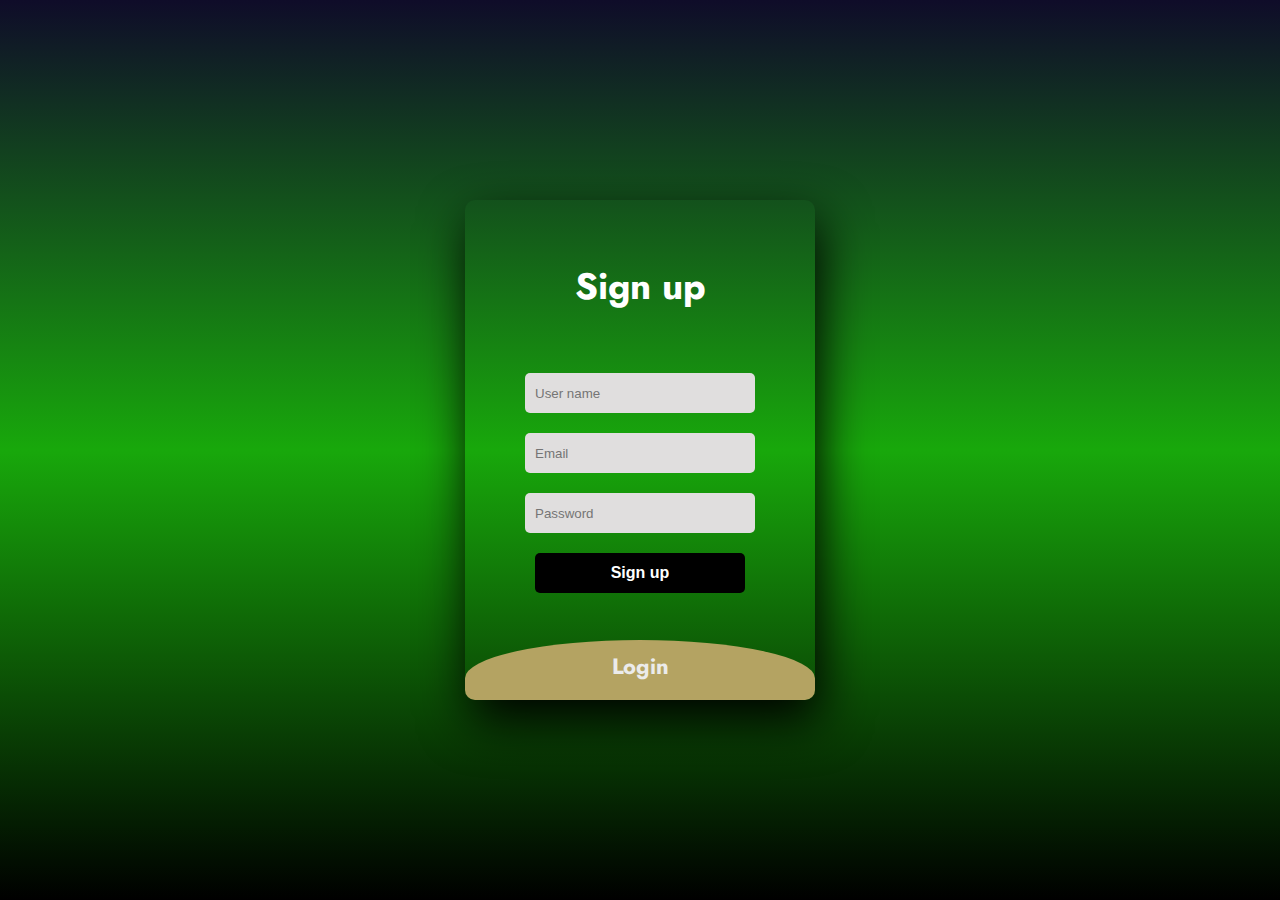
<file: cuenball/login2.html>
<!DOCTYPE html>
<html>
<head>
	<title>Login</title>
	<link rel="stylesheet" type="text/css" href="login2.css">
<link href="https://fonts.googleapis.com/css2?family=Jost:wght@500&display=swap" rel="stylesheet">
</head>
<body> 
    
	<div class="main">  	
		<input type="checkbox" id="chk" aria-hidden="true">

			<div class="signup">
				<form>
					<label for="chk" aria-hidden="true">Sign up</label>
					<input type="text" name="txt" placeholder="User name" required="">
					<input type="email" name="email" placeholder="Email" required="">
					<input type="password" name="pswd" placeholder="Password" required="">
					<button>Sign up</button>
				</form>
			</div>

			<div class="login">
				<form>
					<label for="chk" aria-hidden="true">Login</label>
					<input type="email" name="email" placeholder="Email" required="">
					<input type="password" name="pswd" placeholder="Password" required="">
					<button>Login</button>
				</form>
			</div>
	</div>
</body>
</html>
</file>
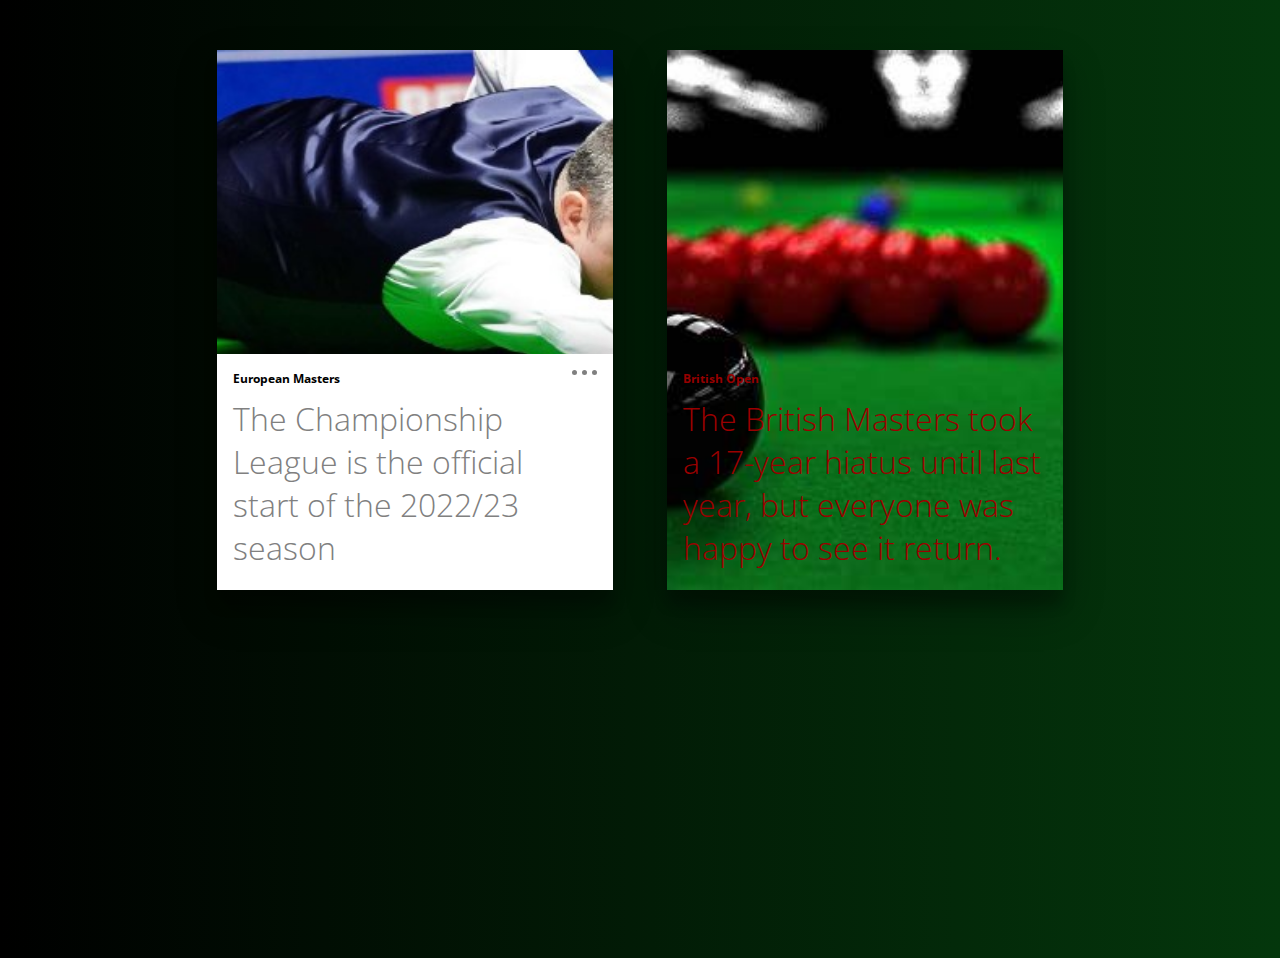
<file: cuenball/tour.html>
<html>
  <head>
    <title>TOURNAMENTS</title>
    <link rel="stylesheet" href="tour.css">
  </head>
  <body>

  <div class="row">
    <div class="example-1 card">
      <div class="wrapper">
        
        <div class="data">
          <div class="content">
            <b><span class="author">European Masters</span></b>
            <h1 class="title"><a href="#">The Championship League is the official start of the 2022/23 season</a></h1>
            <p class="text">Total Prize fund: £407,000

              Winner's share: £80,000
              
              Defending champion: Fan Zhengyi.</p>
            <label for="show-menu" class="menu-button"><span></span></label>
          </div>
          <input type="checkbox" id="show-menu" />
          <ul class="menu-content">
            <li>
              <a href="#" class="fa fa-bookmark-o"></a>
            </li>
            <li><a href="#" class="fa fa-heart-o"><span>47</span></a></li>
            <li><a href="#" class="fa fa-comment-o"><span>8</span></a></li>
          </ul>
        </div>
      </div>
    </div>


    <div class="example-2 card">
      <div class="wrapper">
        <div class="header">
          
          <ul class="menu-content">
            <li>
              <a href="#" class="fa fa-bookmark-o"></a>
            </li>
            <li><a href="#" class="fa fa-heart-o"><span>18</span></a></li>
            <li><a href="#" class="fa fa-comment-o"><span>3</span></a></li>
          </ul>
        </div>
        <div class="data">
          <div class="content">
            <b><span class="author">British Open</span></b>
            <b><h1 class="title"><a href="#">The British Masters took a 17-year hiatus until last year, but everyone was happy to see it return.
            </a></h1></b>
           <b> <p class="text">Total Prize fund: £470,000

              Winner's share: £100,000
              
              Defending champion: Mark Williams</p></b>
            <a href="#" class="button">Read more</a>
          </div>
        </div>
      </div>
    </div>
  </div>



   
  </body>
</html>
</file>
<file: cuenball/login2.css>
body{
	margin: 0;
	padding: 0;
	display: flex;
	justify-content: center;
	align-items: center;
	min-height: 100vh;
	font-family: 'Jost', sans-serif;
	background: linear-gradient(to bottom, #0f0c29, #18a80b, #000000);
}
.main{
	width: 350px;
	height: 500px;
	background: rgb(232, 157, 157);
	overflow: hidden;
	background: url("https://doc-08-2c-docs.googleusercontent.com/docs/securesc/68c90smiglihng9534mvqmq1946dmis5/fo0picsp1nhiucmc0l25s29respgpr4j/1631524275000/03522360960922298374/03522360960922298374/1Sx0jhdpEpnNIydS4rnN4kHSJtU1EyWka?e=view&authuser=0&nonce=gcrocepgbb17m&user=03522360960922298374&hash=tfhgbs86ka6divo3llbvp93mg4csvb38") no-repeat center/ cover;
	border-radius: 10px;
	box-shadow: 5px 20px 50px #000;
}
#chk{
	display: none;
}
.signup{
	position: relative;
	width:100%;
	height: 100%;
}
label{
	color: #fff;
	font-size: 2.3em;
	justify-content: center;
	display: flex;
	margin: 60px;
	font-weight: bold;
	cursor: pointer;
	transition: .5s ease-in-out;
}
input{
	width: 60%;
	height: 20px;
	background: #e0dede;
	justify-content: center;
	display: flex;
	margin: 20px auto;
	padding: 10px;
	border: none;
	outline: none;
	border-radius: 5px;
}
button{
	width: 60%;
	height: 40px;
	margin: 10px auto;
	justify-content: center;
	display: block;
	color: #fff;
	background: #000000;
	font-size: 1em;
	font-weight: bold;
	margin-top: 20px;
	outline: none;
	border: none;
	border-radius: 5px;
	transition: .2s ease-in;
	cursor: pointer;
}
button:hover{
	background: #000000;
}
.login{
	height: 460px;
	background: rgb(180, 163, 98);
	border-radius: 60% / 10%;
	transform: translateY(-180px);
	transition: .8s ease-in-out;
}
.login label{
	color: #ebebeb;
	transform: scale(.6);
}

#chk:checked ~ .login{
	transform: translateY(-500px);
}
#chk:checked ~ .login label{
	transform: scale(1);	
}
#chk:checked ~ .signup label{
	transform: scale(.6);
}
</file>
<file: cuenball/tour.css>
@charset "UTF-8";
@import url(https://fonts.googleapis.com/css?family=Open+Sans:300,400,700);
* {
  box-sizing: border-box;
}

body {
  background-image: linear-gradient(to right, #000000,#04370c);
  -webkit-font-smoothing: antialiased;
  -moz-osx-font-smoothing: grayscale;
  height: 100vh;
  font-family: "Open Sans", sans-serif;
}


a {
  text-decoration: none;
}

h1 {
  font-family: "Open Sans", sans-serif;
  font-weight: 300;
}

.row {
  max-width: 900px;
  margin: 50px auto 0;
}

.card {
  float: left;
  padding: 0 1.7rem;
  width: 50%;
}
.card .menu-content {
  margin: 0;
  padding: 0;
  list-style-type: none;
}
.card .menu-content::before, .card .menu-content::after {
  content: "";
  display: table;
}
.card .menu-content::after {
  clear: both;
}
.card .menu-content li {
  display: inline-block;
}
.card .menu-content a {
  color: #fff;
}
.card .menu-content span {
  position: absolute;
  left: 50%;
  top: 0;
  font-size: 10px;
  font-weight: 700;
  font-family: "Open Sans";
  transform: translate(-50%, 0);
}
.card .wrapper {
  background-color: #fff;
  min-height: 540px;
  position: relative;
  overflow: hidden;
  box-shadow: 0 19px 38px rgba(0, 0, 0, 0.3), 0 15px 12px rgba(0, 0, 0, 0.2);
}
.card .wrapper:hover .data {
  transform: translateY(0);
}
.card .data {
  position: absolute;
  bottom: 0;
  width: 100%;
  transform: translateY(calc(70px + 1em));
  transition: transform 0.3s;
}
.card .data .content {
  padding: 1em;
  position: relative;
  z-index: 1;
}
.card .author {
  font-size: 12px;
}
.card .title {
  margin-top: 10px;
}
.card .text {
  height: 70px;
  margin: 0;
}
.card input[type=checkbox] {
  display: none;
}
.card input[type=checkbox]:checked + .menu-content {
  transform: translateY(-60px);
}

.example-1 .wrapper {
  background: url('t2.jpg') 20% 1%/cover no-repeat;
}
.example-1 .date {
  position: absolute;
  top: 0;
  left: 0;
  background-color: #77d7b9;
  color: #fff;
  padding: 0.8em;
}
.example-1 .date span {
  display: block;
  text-align: center;
}
.example-1 .date .day {
  font-weight: 700;
  font-size: 24px;
  text-shadow: 2px 3px 2px rgba(0, 0, 0, 0.18);
}
.example-1 .date .month {
  text-transform: uppercase;
}
.example-1 .date .month,
.example-1 .date .year {
  font-size: 12px;
}
.example-1 .content {
  background-color: #fff;
  box-shadow: 0 5px 30px 10px rgba(0, 0, 0, 0.3);
}
.example-1 .title a {
  color: gray;
}
.example-1 .menu-button {
  position: absolute;
  z-index: 999;
  top: 16px;
  right: 16px;
  width: 25px;
  text-align: center;
  cursor: pointer;
}
.example-1 .menu-button span {
  width: 5px;
  height: 5px;
  background-color: gray;
  color: gray;
  position: relative;
  display: inline-block;
  border-radius: 50%;
}
.example-1 .menu-button span::after, .example-1 .menu-button span::before {
  content: "";
  display: block;
  width: 5px;
  height: 5px;
  background-color: currentColor;
  position: absolute;
  border-radius: 50%;
}
.example-1 .menu-button span::before {
  left: -10px;
}
.example-1 .menu-button span::after {
  right: -10px;
}
.example-1 .menu-content {
  text-align: center;
  position: absolute;
  top: 0;
  left: 0;
  width: 100%;
  z-index: -1;
  transition: transform 0.3s;
  transform: translateY(0);
}
.example-1 .menu-content li {
  width: 33.333333%;
  float: left;
  background-color: #77d7b9;
  height: 60px;
  position: relative;
}
.example-1 .menu-content a {
  position: absolute;
  top: 50%;
  left: 50%;
  transform: translate(-50%, -50%);
  font-size: 24px;
}
.example-1 .menu-content span {
  top: -10px;
}

.example-2 .wrapper {
  background: url('t10.jpg') center/cover no-repeat;
}
.example-2 .wrapper:hover .menu-content span {
  transform: translate(-50%, -10px);
  opacity: 1;
}
.example-2 .header {
  color: rgb(255, 255, 255);
  padding: 1em;
}
.example-2 .header::before, .example-2 .header::after {
  content: "";
  display: table;
}
.example-2 .header::after {
  clear: both;
}
.example-2 .header .date {
  float: left;
  font-size: 12px;
}
.example-2 .menu-content {
  float: right;
}
.example-2 .menu-content li {
  margin: 0 5px;
  position: relative;
}
.example-2 .menu-content span {
  transition: all 0.3s;
  opacity: 0;
}
.example-2 .data {
  color: rgb(150, 0, 0);
  transform: translateY(calc(70px + 4em));
}
.example-2 .title a {
  color: rgb(154, 0, 0);
}
.example-2 .button {
  display: block;
  width: 100px;
  margin: 2em auto 1em;
  text-align: center;
  font-size: 12px;
  color: rgb(0, 0, 0);
  line-height: 1;
  position: relative;
  font-weight: 700;
}
.example-2 .button::after {
  content: "→";
  opacity: 0;
  position: absolute;
  right: 0;
  top: 50%;
  transform: translate(0, -50%);
  transition: all 0.3s;
}
.example-2 .button:hover::after {
  transform: translate(5px, -50%);
  opacity: 1;
}
</file>
